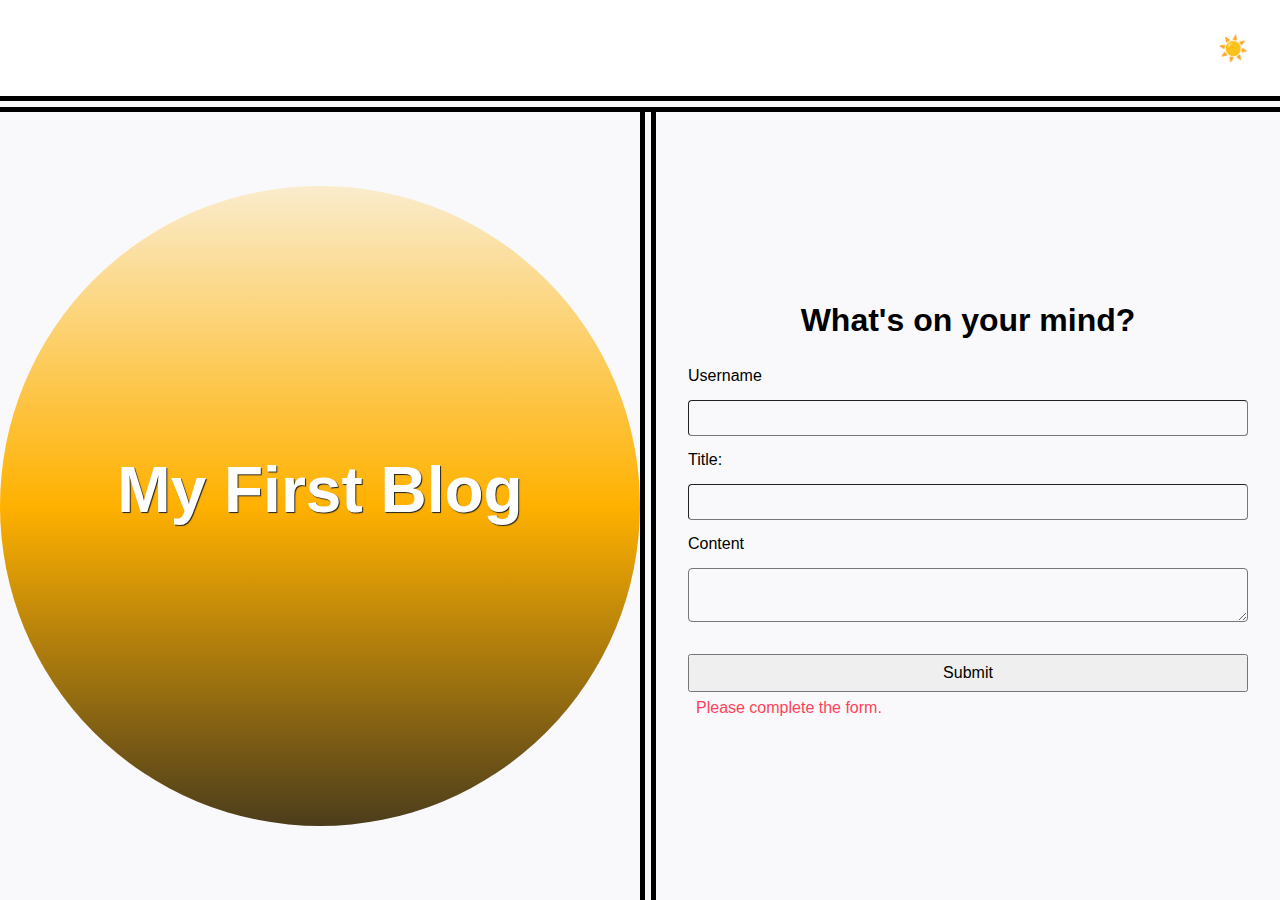
<file: index.html>
<!DOCTYPE html>
<html lang="en">

<head>
  <meta charset="UTF-8" />
  <meta name="viewport" content="width=device-width, initial-scale=1.0" />
  <meta http-equiv="X-UA-Compatible" content="ie=edge" />
  <title>My First Blog</title>

  <link rel="stylesheet" href="./assets/css/styles.css" />
  <link rel="stylesheet" href="./assets/css/form.css" />

  <script defer src="./assets/js/logic.js" type="text/javascript"></script>
  <script defer src="./assets/js/form.js" type="text/javascript"></script>
</head>

<body class="light">
  <!-- TODO: Create landing page elements -->
  <header>
    <h1>&nbsp;</h1>
    <button id="toggle">☀️</button>
  </header>
  <main>
    <aside>
      <h2>My First Blog</h2>
    </aside>
    <section>
      <h2>What's on your mind?</h2>
      <form>

        <label for="username">Username</label>
        <input type="text" id="username" name="username">

        <label for="title">Title:</label>
        <input type="text" id="title" name="title">

        <label for="content">Content</label>
        <textarea id="content" name="content"></textarea>
        <p id="error">Please complete the form.</p>

        <button type="submit">Submit</button>

      </form>
    </section>
  </main>
</body>

</html>
</file>
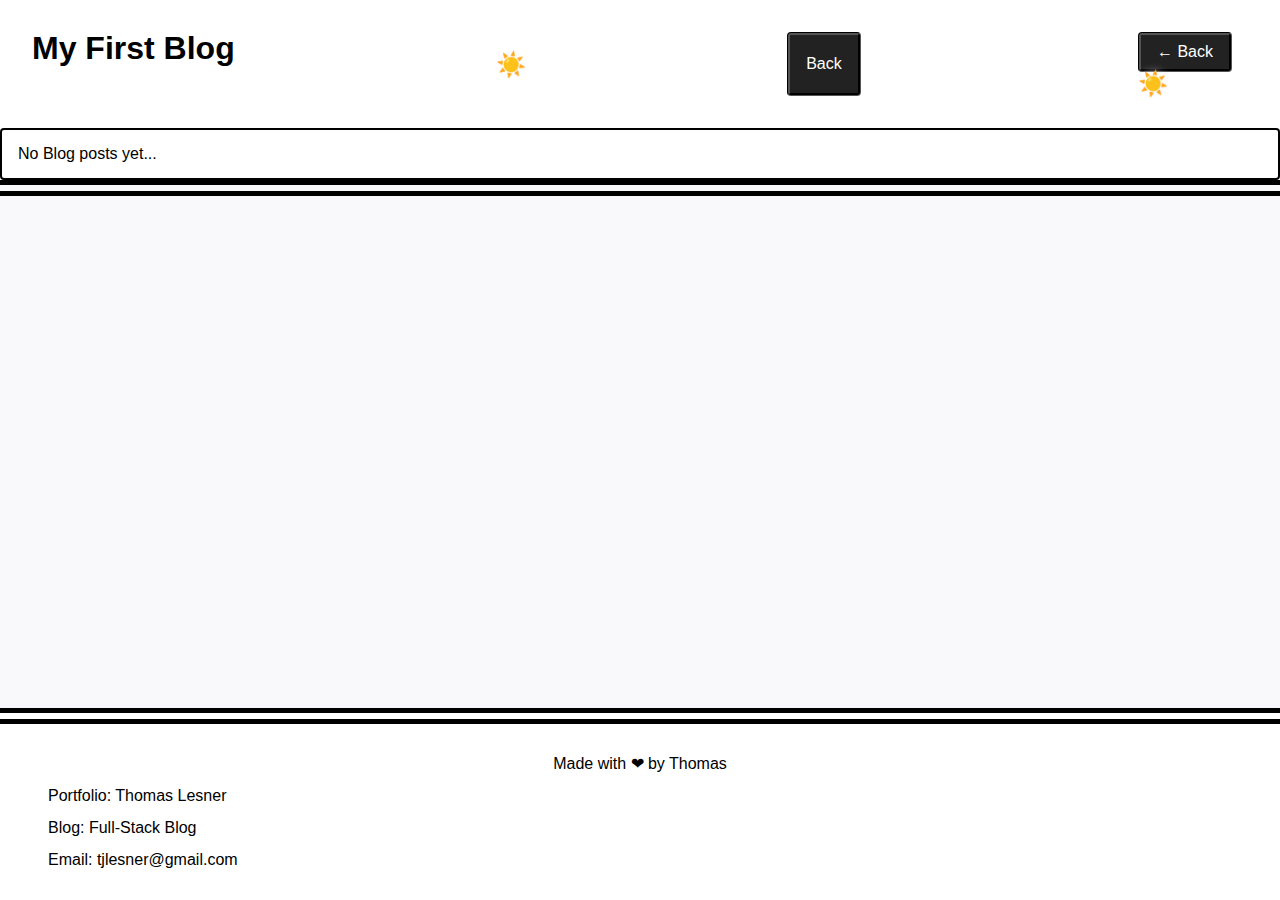
<file: blog.html>
<!DOCTYPE html>
<html lang="en">

<head>
  <meta charset="UTF-8" />
  <meta name="viewport" content="width=device-width, initial-scale=1.0" />
  <meta http-equiv="X-UA-Compatible" content="ie=edge" />
  <title>My First Blog</title>

  <link rel="stylesheet" href="./assets/css/styles.css" />
  <link rel="stylesheet" href="./assets/css/blog.css" />

  <script defer src="./assets/js/logic.js" type="text/javascript"></script>
  <script defer src="./assets/js/blog.js" type="text/javascript"></script>
</head>

<body class="light">
  <!-- TODO: Create header, main, and footer elements -->

  <header>
    <h1>My First Blog</h1>
    <button id="toggle">☀️</button>
    <button id="back">Back</button>
    <section>
      <form>
        <button id="back">← Back</button>
      </form>
      <toggle class="light" id="toggle">☀️</toggle>
    </section>
  </header>
  <article>

  </article>
  <main>


  </main>
  <footer class="footer">
    <div id="love">
      <p>Made with ❤ by Thomas</p>
    </div>
    <ul>
      <li>Portfolio: Thomas Lesner</li>
      <li>Blog: Full-Stack Blog</li>
      <li>Email: tjlesner@gmail.com</li>
    </ul>
  </footer>

</body>

</html>
</file>
<file: assets/css/form.css>
/*
  Form Styles
*/

/*
  Tags
*/
aside {
    background: linear-gradient(
      var(--light-accent), 
      var(--circle-color), 
      var(--dark-accent)
    );
    clip-path: circle(20rem at center);
    display: flex;
    justify-content: center;
    align-items: center;
  }
  
  aside, 
  section {
    flex: 1 1 50%;
  }
  
  aside > h2 {
    font-size: 4rem;
    color: white;
    text-shadow: 1px 1px 1px var(--dark-accent);
  }
  
  form {
    display: flex;
    flex-flow: column wrap;
    position: relative;
  }
  
  form > *:not(label) {
    margin: 1rem 0;
    padding: 0.5rem;
  }
  
  h2 {
    text-align: center;
    font-size: 2rem;
    margin-bottom: 2rem;
  }
  
  input[type=submit] {
    padding: 1rem;
    cursor: pointer;
    font-weight: bold;
    font-size: 1rem;
    background-color: var(--dark);
    color: var(--light);
  }
  
  input[type=submit]:active {
    box-shadow: 1px 1px 1px 1px rgba(0, 0, 0, .5);
    background-color: var(--dark-accent);
  }
  
  input[type=submit]:hover {
    border-style: inset;
    background-color: var(--dark-accent-action);
  }
  
  input,
  textarea {
    border-radius: 4px;
    border-width: 1px;
    font-size: 1rem;
    background-color: var(--light-accent);
  }
  
  section {
    padding: 2rem;
    display: flex;
    align-items: stretch;
    flex-flow: column wrap;
    justify-content: center;
    border-left: double 1rem;
  }
  
  /*
    Classes
  */
  .dark section {
    border-left: solid .5rem var(--disabled);
  }
  
  /*
    IDs
  */
  #error {
    color: var(--error);
    opacity: .75;
    position: absolute;
    bottom: -2rem;
  }
</file>
<file: assets/css/blog.css>
/*
  Blog Styles
*/

/*
  Tags
*/
a {
    text-decoration: none;
  }
  
  article {
    flex: 1 1 50%;
    border: 2px solid;
    border-radius: 4px;
    padding: 1rem;
    position: relative;
  }
  
  article blockquote {
    margin: 1rem;
    margin-bottom: 2rem;
    font-style: italic;
  }
  
  article h2 {
    text-transform: capitalize;
    border-bottom: thin solid;
  }
  
  article p {
    position: absolute;
    left: 1rem;
    bottom: 0.5rem;
    opacity: .75;
  }
  
  footer {
    position: fixed;
    inset: 0;
    top: calc(100% - 12rem);
  }
  
  li {
    margin: 1rem;
  }
  
  main {
    flex-direction: column;
    gap: 1em;
    padding: 1rem;
    height: calc(100vh - 18rem);
    overflow-y: scroll;
    justify-content: flex-start;
  }
  
  ul {
    list-style: none;
  }
  
  /* 
    Classes
  */
  .card {
    flex: 1 1 50%;
    border: 2px solid;
    border-radius: 4px;
  }
  
  .dark a {
    color: var(--light);
  }
  
  .light footer {
    border-top: double 1rem;
  }
  
  .light a {
    color: var(--dark);
  }
  
  /*
    IDs
  */
  #back {
    padding: 0.5rem 1rem;
    border-radius: 4px;
    margin-right: 1rem;
    border: groove black;
    background-color: var(--dark-accent);
    color: var(--light);
  }
  
  
  #back:active {
    box-shadow: 1px 1px 1px 1px rgba(0, 0, 0, .5);
    background-color: var(--dark-accent);
  }
  
  #back:hover {
    border-style: inset;
    background-color: var(--dark-accent-action);
  }
  
  #love {
    text-align: center;
  }
</file>
<file: assets/css/styles.css>
/*
  Resets
*/
*,
*:before,
*:after {
  margin: 0;
  padding: 0;
  box-sizing: border-box;
}

html {
  height: 100%;
}

body {
  min-height: 100%;
  line-height: 1;
  font-family: sans-serif;
}

​h1,
h2,
h3,
h4,
h5,
h6 {
  font-size: 100%;
}

​input,
select,
option,
optgroup,
textarea,
button,
pre,
code {
  font-size: 100%;
  font-family: inherit;
}

​ol,
ul {
  list-style: none;
}

/*
  General Styles
*/
/*
  Universal
*/
:root {
  --light: #fff;
  --light-accent: #f9f9fb;
  --dark: #000;
  --dark-accent: #222;
  --dark-accent-action: #111;
  --action: #563d7c;
  --action-accent: #8570a5;
  --disabled: #aaa;
  --error: #ff0022;
  --circle-color: #ffb100;
}

* {
  transition: background-color ease-in .5s;
}

/*
  Tags
*/
header {
  display: flex;
  flex-flow: row wrap;
  justify-content: space-between;
}

header,
footer {
  padding: 2rem;
}

main {
  height: calc(100vh - 6rem);
  display: flex;
  justify-content: center;
  align-items: stretch;
  border-top: double 1rem;
}

/*
  Classes
*/
.dark header,
.dark footer {
  background-color: var(--dark);
  color: var(--light);
}


.dark main {
  background-color: var(--dark-accent);
  color: var(--light);
  border-top: solid .5rem var(--disabled);
}

.light header,
.light footer {
  background-color: var(--light);
  color: var(--dark);
}

.light main {
  background-color: var(--light-accent);
  color: var(--dark);
}

/*
  IDs
*/
#toggle {
  font-size: 1.52em;
  margin: 0;
  padding: 0;
  background: transparent;
  border: none;
  cursor: pointer;
  text-shadow: 0px 0px .5rem var(--light-accent);
}
</file>
